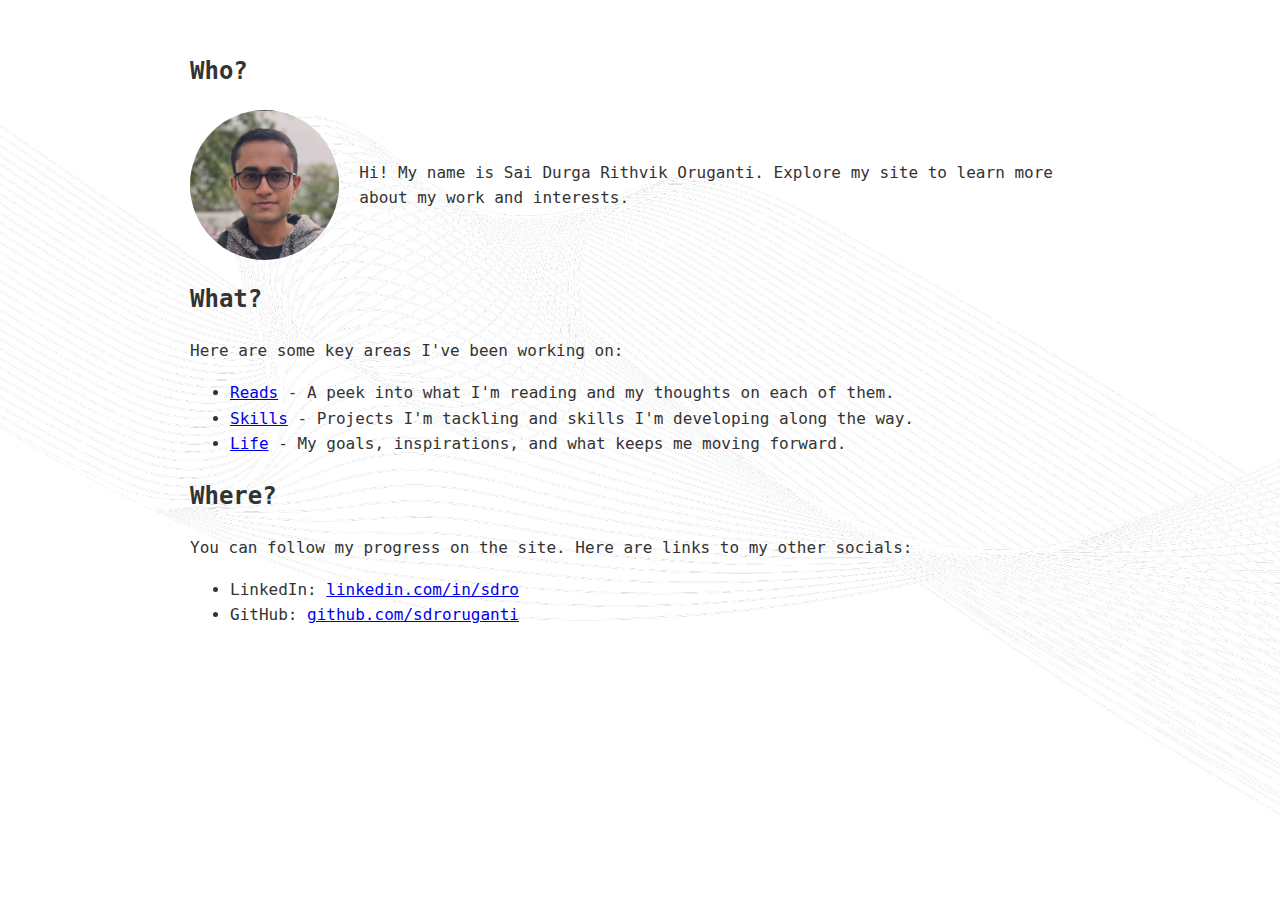
<file: index.html>
<!DOCTYPE html>
<html lang="en">

<head>
    <meta charset="UTF-8">
    <meta name="viewport" content="width=device-width, initial-scale=1.0">
    <meta name="description" content="Welcome to my personal website. Learn more about me, my projects, and interests.">
    <title>sdroruganti</title>
    <link rel="stylesheet" href="styles.css">
    <link rel="icon" href="images/favicon.ico" type="image/x-icon">
</head>


<body>
    <main>
        <section id="who">
            <h2>Who?</h2>
            <div class="profile">
                <img src="images/profile.png" alt="Profile Picture" class="profile-picture">
                <p>Hi! My name is Sai Durga Rithvik Oruganti. Explore my site to learn more about my work and interests.
                </p>
            </div>
        </section>

        <section id="what">
            <h2>What?</h2>
            <p>Here are some key areas I've been working on:</p>
            <ul>
                <li><a href="reads.html">Reads</a> - A peek into what I'm reading and my thoughts on each of them.</li>
                <li><a href="skills.html">Skills</a> - Projects I'm tackling and skills I'm developing along the way.
                </li>
                <li><a href="life.html">Life</a> - My goals, inspirations, and what keeps me moving forward.</li>
            </ul>
        </section>

        <section id="where">
            <h2>Where?</h2>
            <p>You can follow my progress on the site. Here are links to my other socials:</p>
            <ul>
                <li>LinkedIn: <a href="https://www.linkedin.com/in/sdro/" target="_blank">linkedin.com/in/sdro</a></li>
                <li>GitHub: <a href="https://github.com/sdroruganti" target="_blank">github.com/sdroruganti</a></li>
            </ul>
        </section>
    </main>
</body>

</html>
</file>
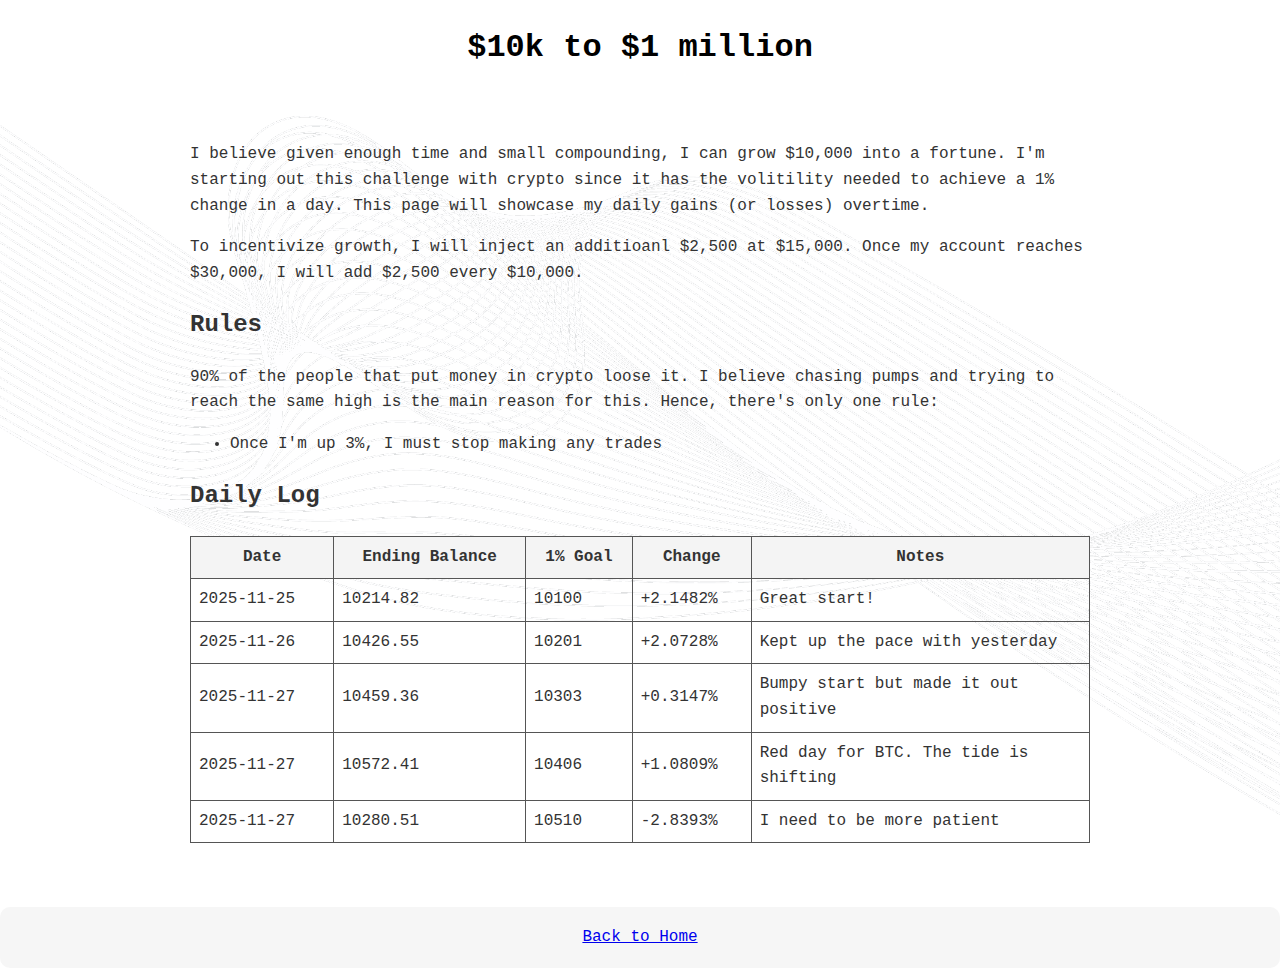
<file: 10k_to_1_million.html>
<!-- File: 10k_to_1_million.html -->
<!DOCTYPE html>
<html lang="en">

<head>
    <meta charset="UTF-8">
    <meta name="viewport" content="width=device-width, initial-scale=1.0">
    <title>sdroruganti</title>
    <link rel="stylesheet" href="styles.css">
    <link rel="icon" href="images/favicon.ico" type="image/x-icon">

    <style>
        table {
            width: 100%;
            border-collapse: collapse;
            margin-top: 20px;
        }
        th, td {
            border: 1px solid #555;
            padding: 8px;
        }
        th {
            background-color: #f4f4f4;
        }

        td:last-child, th:last-child {
            max-width: 250px;   /* change as needed */
            white-space: normal;
            word-wrap: break-word;
            overflow-wrap: break-word;
        }
    </style>
</head>

<body>
    <header>
        <h1>$10k to $1 million</h1>
    </header>

    <main>
        <p>I believe given enough time and small compounding, I can grow $10,000 into a fortune. I'm starting out this challenge with crypto since it has the volitility needed to achieve a 1% change in a day. This page will showcase my daily gains (or losses) overtime.</p>
        <p>To incentivize growth, I will inject an additioanl $2,500 at $15,000. Once my account reaches $30,000, I will add $2,500 every $10,000.</p>
        
        <h2>Rules</h2>
            <p>90% of the people that put money in crypto loose it. I believe chasing pumps and trying to reach the same high is the main reason for this. Hence, there's only one rule:</p>
            <ul>
                <li>Once I'm up 3%, I must stop making any trades</li>
            </ul>

        <h2>Daily Log</h2>
        <table id="logTable">
            <thead>
                <tr>
                    <th>Date</th>
                    <th>Ending Balance</th>
                    <th>1% Goal</th>
                    <th>Change</th>
                    <th>Notes</th>
                </tr>
            </thead>
            <tbody>
                <!-- CSV rows injected here -->
            </tbody>
        </table>
    </main>

    <footer>
        <p><a href="index.html">Back to Home</a></p>
    </footer>

    <script>
        async function loadCSV() {
            try {
                const response = await fetch("10k_to_1m_log.csv");
                if (!response.ok) {
                    console.error("Fetch error:", response.status, response.statusText);
                    return;
                }

                const text = await response.text();

                // Parse CSV into lines
                const lines = text.trim().split("\n");
                const tbody = document.querySelector("#logTable tbody");

                // Start at 1 to skip header row
                for (let i = 1; i < lines.length; i++) {
                    const cols = lines[i].split(",");

                    const tr = document.createElement("tr");
                    cols.forEach(col => {
                        const td = document.createElement("td");
                        td.textContent = col;
                        tr.appendChild(td);
                    });

                    tbody.appendChild(tr);
                }

            } catch (err) {
                console.error("Could not load CSV:", err);
            }
        }

        loadCSV();
    </script>

</body>
</html>
</file>
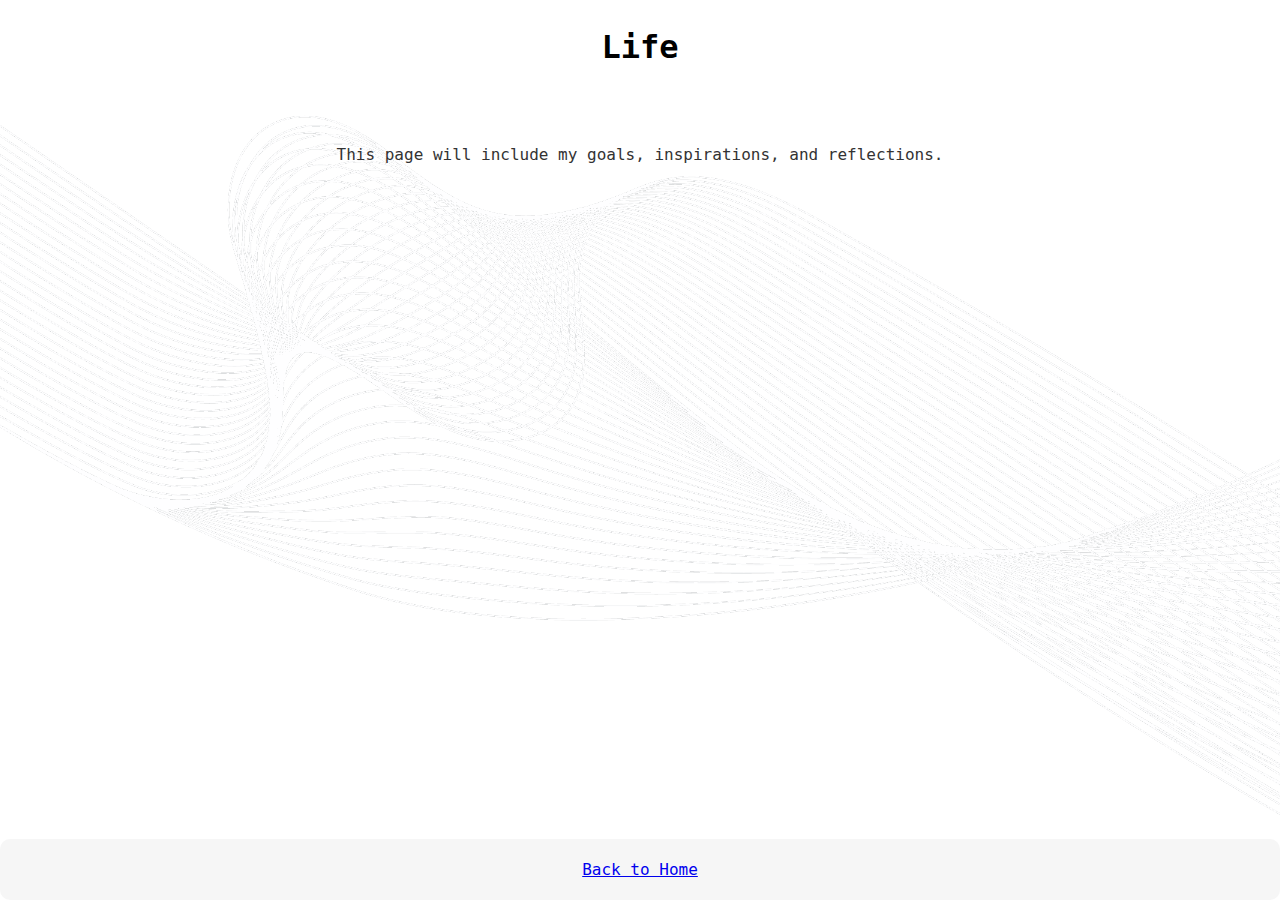
<file: life.html>
<!-- File: life.html -->
<!DOCTYPE html>
<html lang="en">

<head>
    <meta charset="UTF-8">
    <meta name="viewport" content="width=device-width, initial-scale=1.0">
    <title>s-orug</title>
    <link rel="stylesheet" href="styles.css">
    <link rel="icon" href="images/favicon.ico" type="image/x-icon">
</head>

<body>
    <header>
        <h1>Life</h1>
    </header>
    <main>
        <p>This page will include my goals, inspirations, and reflections.</p>
    </main>
    <footer>
        <p><a href="index.html">Back to Home</a></p>
    </footer>
</body>

</html>
</file>
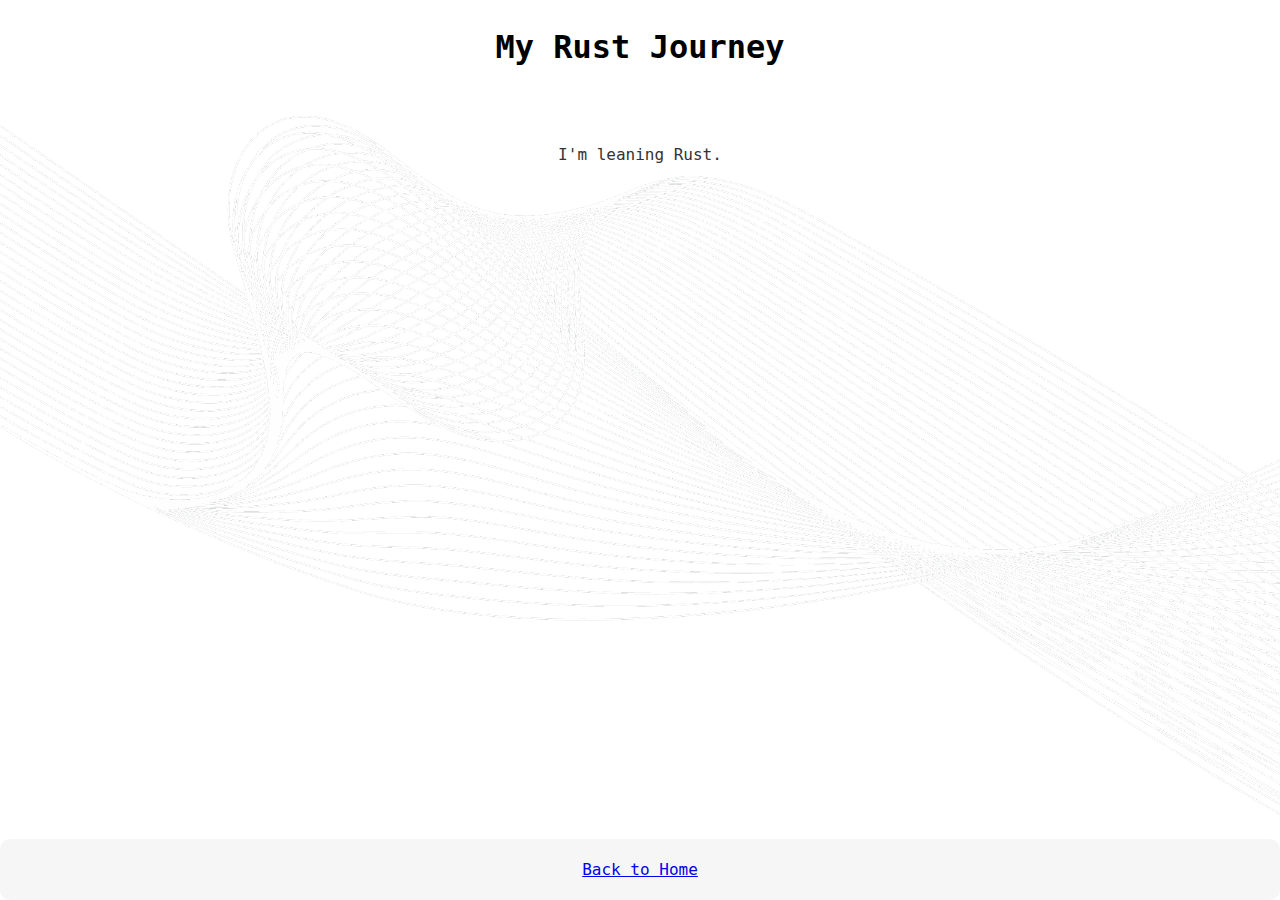
<file: my_rust_journey.html>
<!-- File: my_rust_journey.html -->
<!DOCTYPE html>
<html lang="en">

<head>
    <meta charset="UTF-8">
    <meta name="viewport" content="width=device-width, initial-scale=1.0">
    <title>sdroruganti</title>
    <link rel="stylesheet" href="styles.css">
    <link rel="icon" href="images/favicon.ico" type="image/x-icon">
</head>

<body>
    <header>
        <h1>My Rust Journey</h1>
    </header>
    <main>
        <p>I'm leaning Rust.</p>
    </main>
    <footer>
        <p><a href="index.html">Back to Home</a></p>
    </footer>
</body>

</html>
</file>
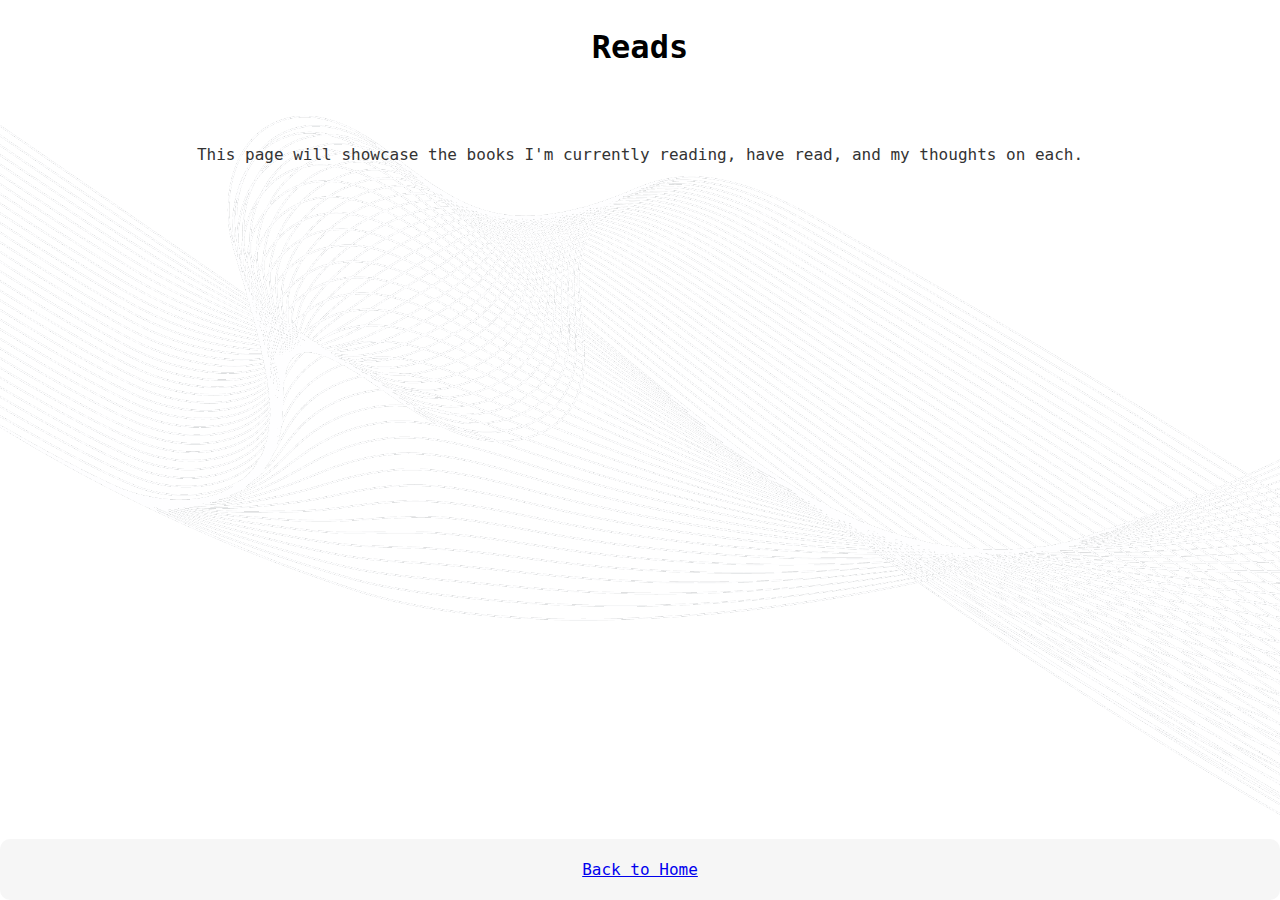
<file: reads.html>
<!-- File: reads.html -->
<!DOCTYPE html>
<html lang="en">

<head>
    <meta charset="UTF-8">
    <meta name="viewport" content="width=device-width, initial-scale=1.0">
    <title>s-orug</title>
    <link rel="stylesheet" href="styles.css">
    <link rel="icon" href="images/favicon.ico" type="image/x-icon">
</head>

<body>
    <header>
        <h1>Reads</h1>
    </header>
    <main>
        <p>This page will showcase the books I'm currently reading, have read, and my thoughts on each.</p>
    </main>
    <footer>
        <p><a href="index.html">Back to Home</a></p>
    </footer>
</body>

</html>
</file>
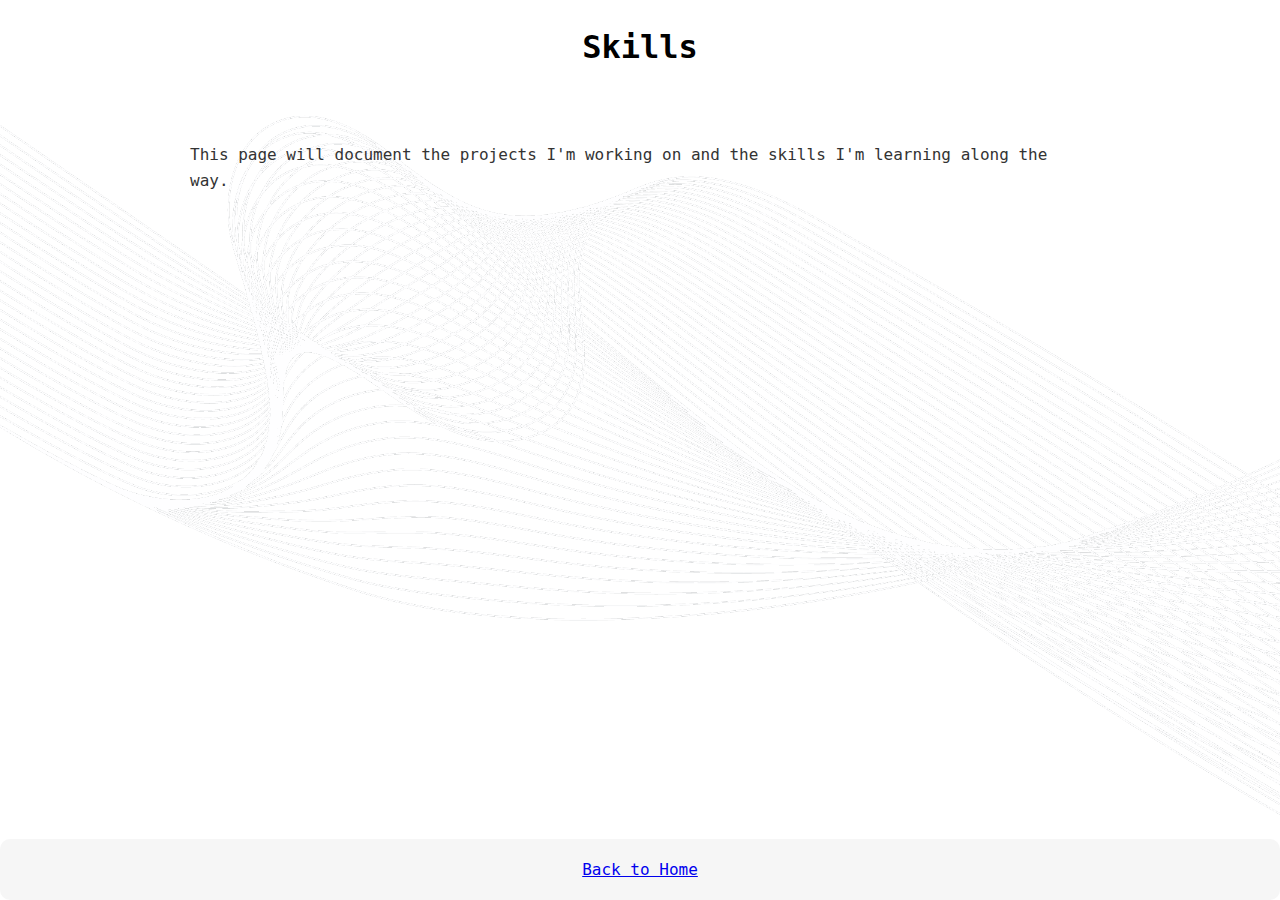
<file: skills.html>
<!-- File: skills.html -->
<!DOCTYPE html>
<html lang="en">

<head>
    <meta charset="UTF-8">
    <meta name="viewport" content="width=device-width, initial-scale=1.0">
    <title>sdroruganti</title>
    <link rel="stylesheet" href="styles.css">
    <link rel="icon" href="images/favicon.ico" type="image/x-icon">
</head>

<body>
    <header>
        <h1>Skills</h1>
    </header>
    <main>
        <p>This page will document the projects I'm working on and the skills I'm learning along the way.</p>
    </main>
    <footer>
        <p><a href="index.html">Back to Home</a></p>
    </footer>
</body>

</html>
</file>
<file: styles.css>
body {
    font-family: Monospace, Courier;
    margin: 0;
    padding: 0;
    line-height: 1.6;
    color: #333;
    background: rgb(255, 255, 255) url('images/bg.png') no-repeat center top 0px fixed;
    background-size: cover;
    display: flex;
    flex-direction: column;
    min-height: 100vh;
}

header {
    color: rgb(0, 0, 0);
    padding: 0.01rem 0;
    text-align: center;
}

nav {
    background: #333;
    color: white;
    padding: 0.5rem 0;
}

nav ul {
    list-style: none;
    margin: 0;
    padding: 0;
    text-align: center;
}

nav ul li {
    display: inline;
    margin: 0 15px;
}

nav ul li a {
    color: white;
    text-decoration: none;
}

main {
    flex: 1;
    padding: 2rem;
    max-width: 900px;
    margin: 0 auto;
}

.profile {
    display: flex;
    align-items: center;
    gap: 20px;
    margin-top: 1rem;
}

.profile-picture {
    width: 150px;
    height: 150px;
    border-radius: 50%;
    object-fit: cover;
}

footer {
    background: rgba(244, 244, 244, 0.8); /* Reduced transparency with rgba */
    color: #333;
    text-align: center;
    padding: 0.1rem 0;
    margin-top: auto;
    width: 100%; /* Reduced width */
    margin: 2rem auto 0; /* Centered the footer with margin adjustments */
    border-radius: 10px; /* Optional: Add rounded corners for aesthetics */
}
</file>
